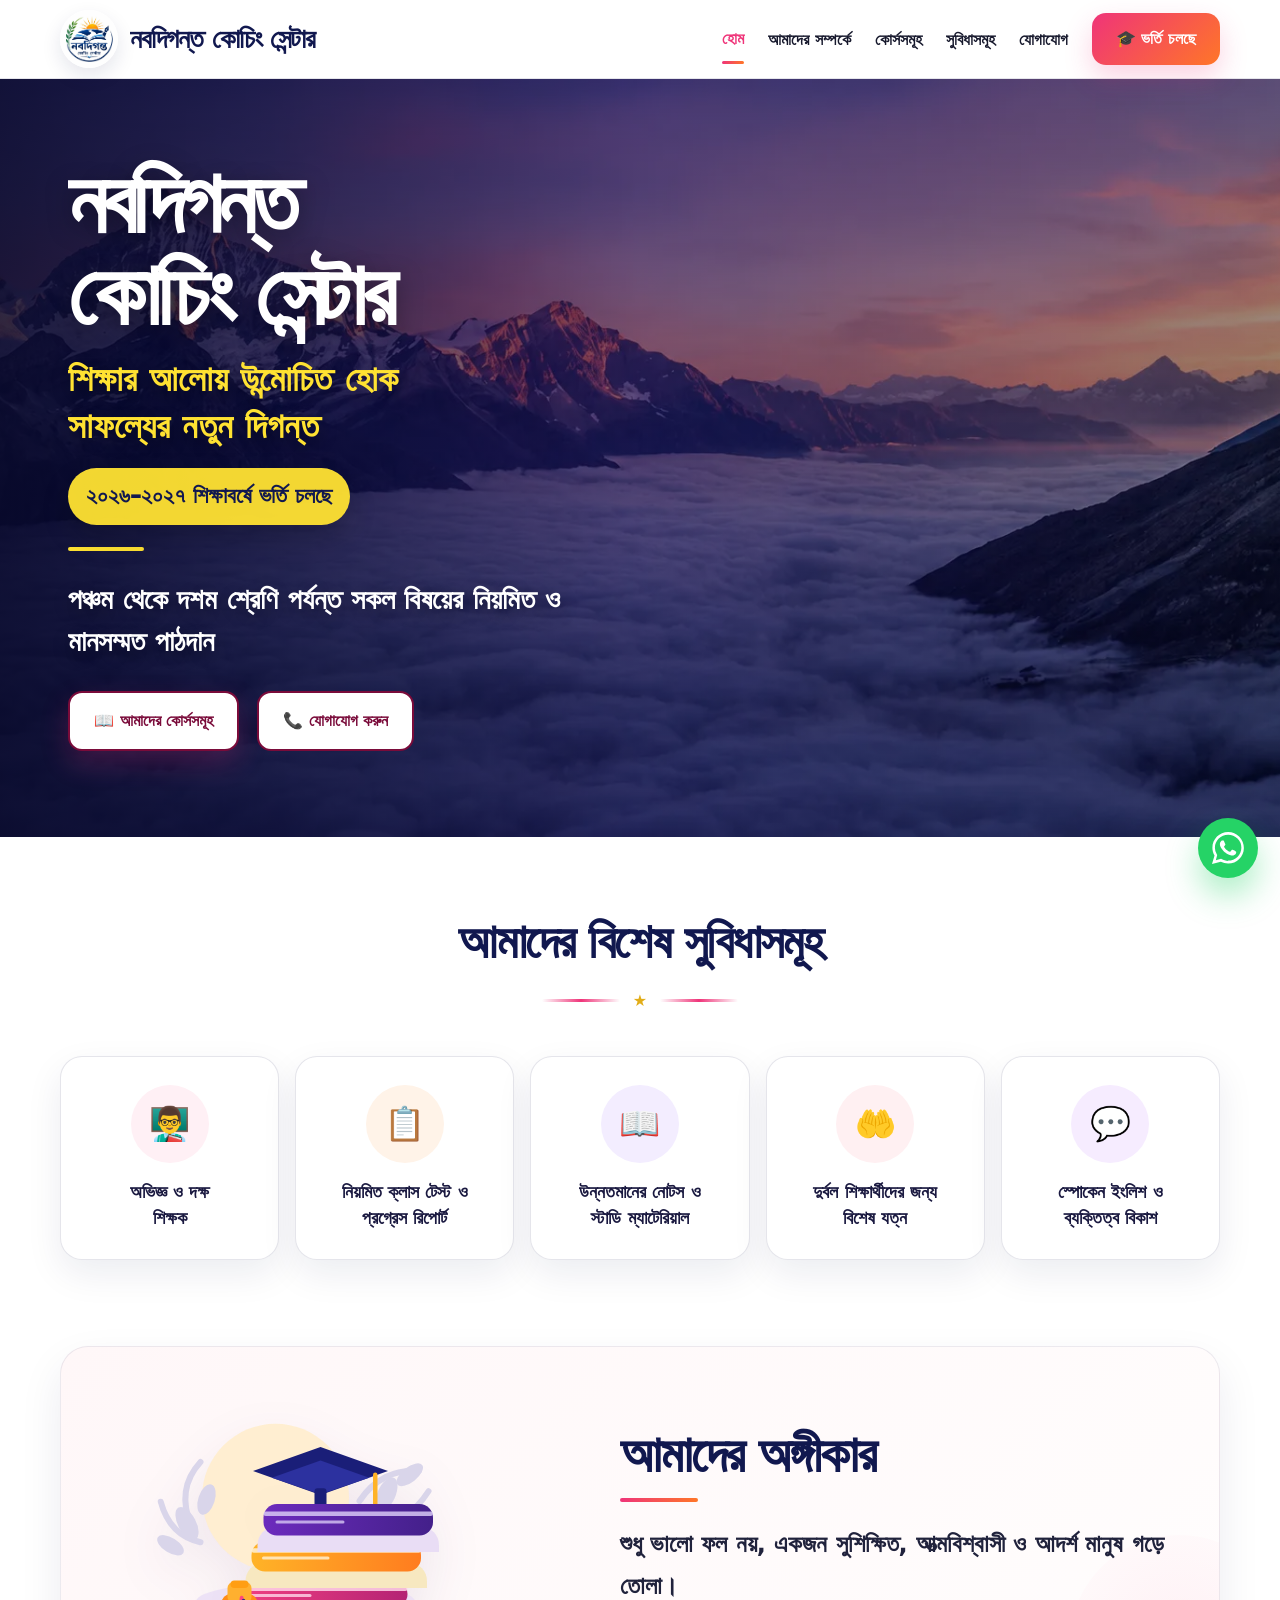
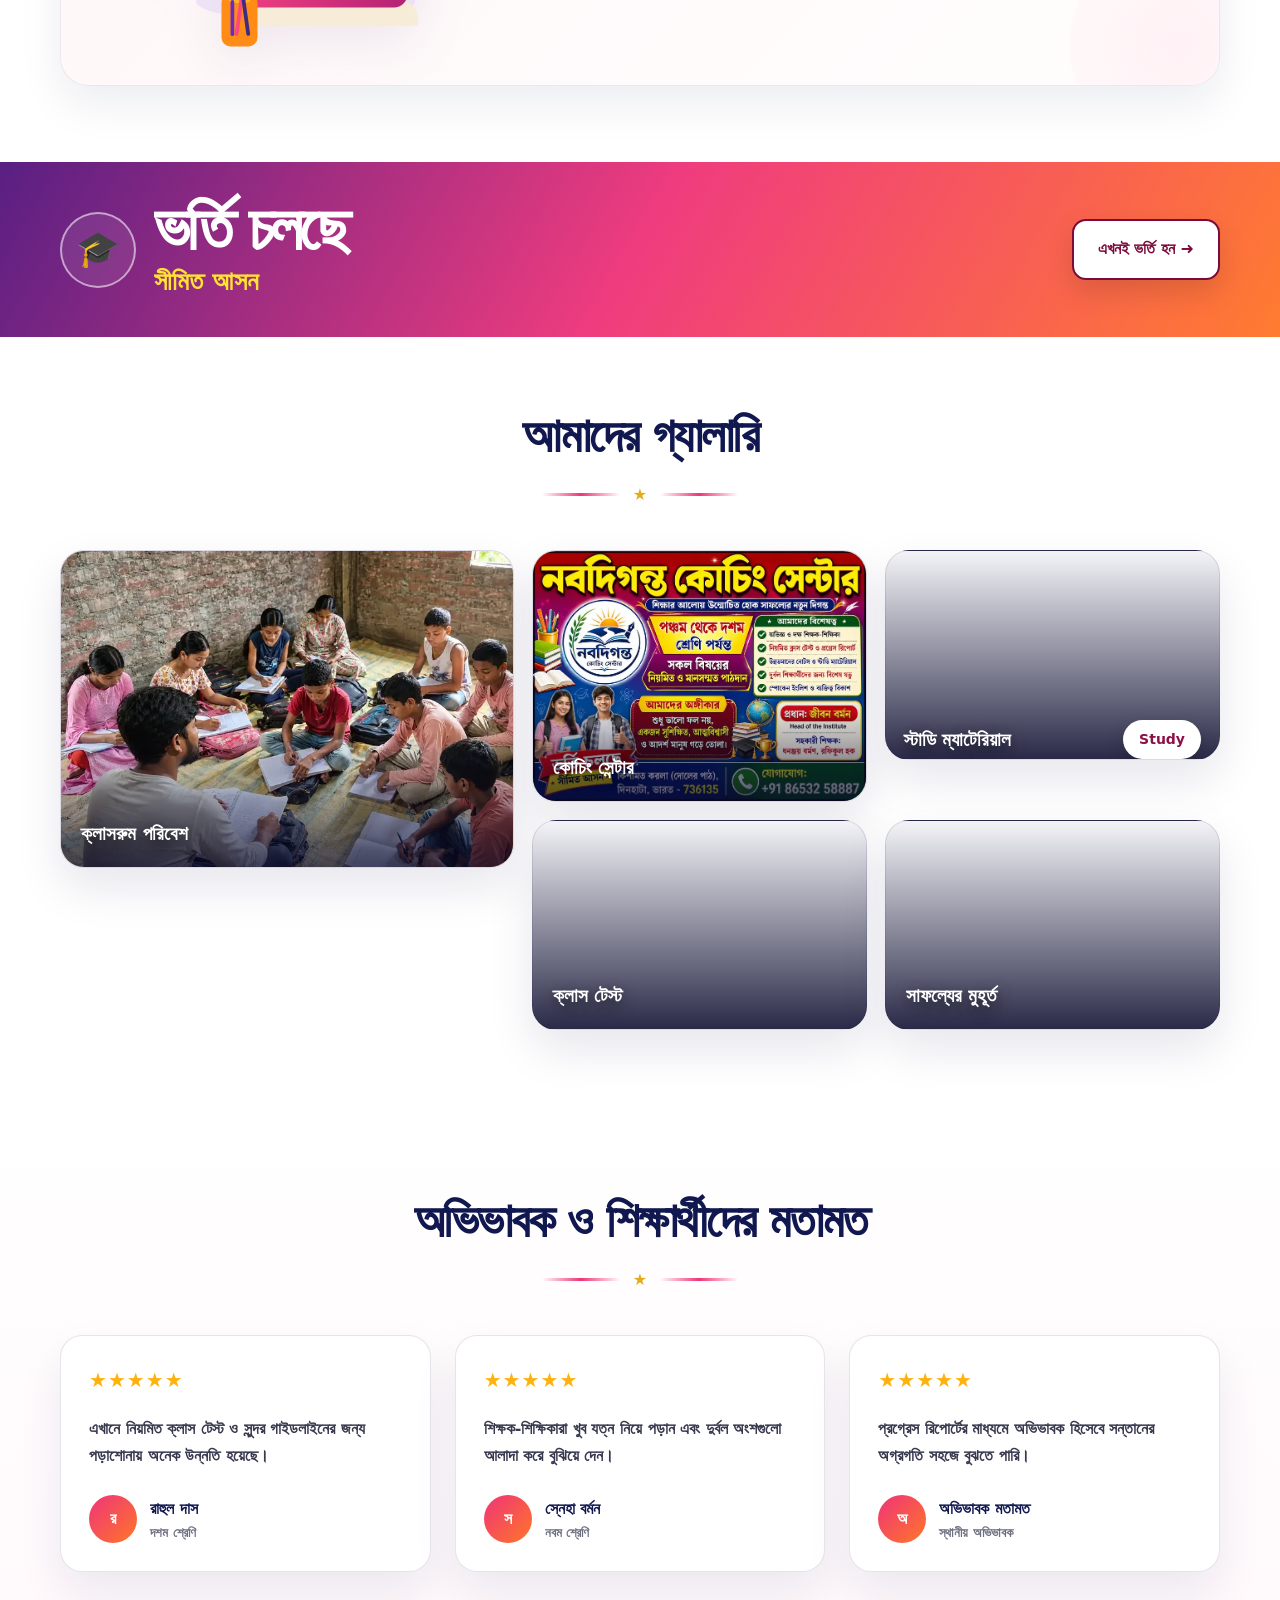
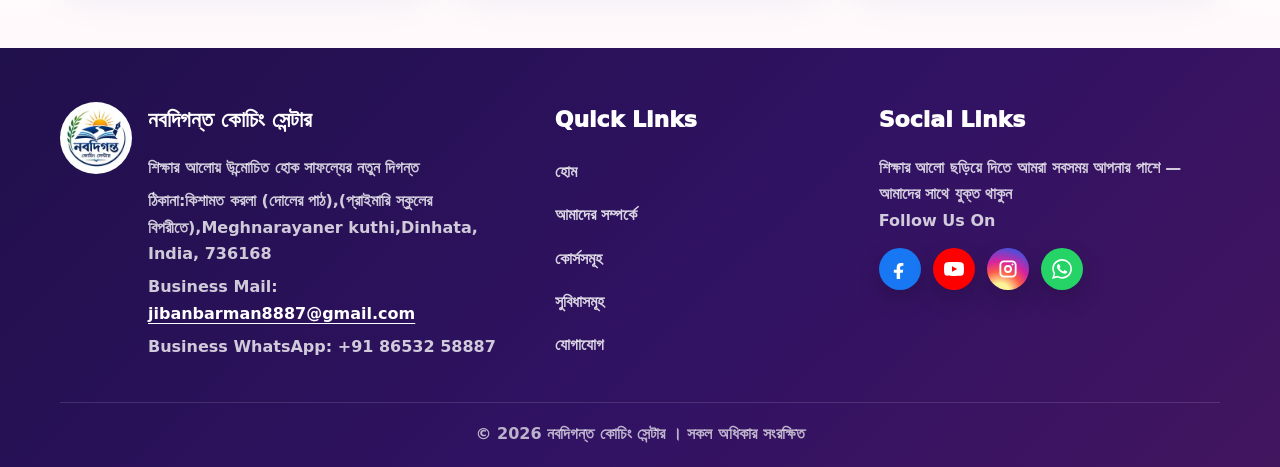
<file: index.html>
<!DOCTYPE html>
<html lang="bn">
<head>
  <meta charset="UTF-8" />
  <meta name="viewport" content="width=device-width, initial-scale=1.0" />
  <meta name="description" content="নবদিগন্ত কোচিং সেন্টার - পঞ্চম থেকে দশম শ্রেণি পর্যন্ত সকল বিষয়ের নিয়মিত ও মানসম্মত পাঠদান।" />
  <title>নবদিগন্ত কোচিং সেন্টার</title>
  <link rel="stylesheet" href="style.css">
  <!-- Favicon / App Icons -->
<link rel="icon" href="/favicon.ico" sizes="any">
<link rel="icon" type="image/png" sizes="32x32" href="/favicon-32x32.png">
<link rel="apple-touch-icon" sizes="180x180" href="/apple-touch-icon.png">
<link rel="manifest" href="/site.webmanifest">
<meta name="theme-color" content="#0f1f4b">
  
</head>
<body>
  <header class="site-header">
    <div class="container nav">
      <button class="brand nav-go" data-page="home" aria-label="হোমে যান">
        <img src="logo.webp" alt="নবদিগন্ত কোচিং সেন্টার লোগো" class="brand-logo" loading="eager" />
        <span class="brand-title">নবদিগন্ত কোচিং সেন্টার</span>
      </button>
      <button class="hamburger" id="hamburger" aria-label="মেনু">☰</button>
      <nav class="nav-links" id="navLinks">
        <button class="nav-link active" data-page="home">হোম</button>
        <button class="nav-link" data-page="about">আমাদের সম্পর্কে</button>
        <button class="nav-link" data-page="courses">কোর্সসমূহ</button>
        <button class="nav-link" data-page="features">সুবিধাসমূহ</button>
        <button class="nav-link" data-page="contact">যোগাযোগ</button>
        <button class="nav-cta" data-page="contact">🎓 ভর্তি চলছে</button>
      </nav>
    </div>
  </header>

  <main>
    <section id="home" class="page active">
      <div class="hero">
        <div class="container">
          <div class="hero-content">
            <h1>নবদিগন্ত<br>কোচিং সেন্টার</h1>
            <p class="tagline">শিক্ষার আলোয় উন্মোচিত হোক<br>সাফল্যের নতুন দিগন্ত</p>
            <p class="session-badge">২০২৬–২০২৭ শিক্ষাবর্ষে ভর্তি চলছে</p>
            <div class="hero-line"></div>
            <p class="sub">পঞ্চম থেকে দশম শ্রেণি পর্যন্ত সকল বিষয়ের নিয়মিত ও মানসম্মত পাঠদান</p>
            <div class="hero-actions">
              <button class="btn btn-primary" data-page="courses">📖 আমাদের কোর্সসমূহ</button>
              <button class="btn btn-ghost" data-page="contact">📞 যোগাযোগ করুন</button>
            </div>
          </div>
        </div>
      </div>

      <section class="section">
        <div class="container">
          <h2 class="section-title">আমাদের বিশেষ সুবিধাসমূহ</h2>
          <div class="title-deco">★</div>
          <div class="features">
            <article class="feature-card"><div class="feature-icon">👨‍🏫</div><h3>অভিজ্ঞ ও দক্ষ<br>শিক্ষক</h3></article>
            <article class="feature-card"><div class="feature-icon">📋</div><h3>নিয়মিত ক্লাস টেস্ট ও<br>প্রগ্রেস রিপোর্ট</h3></article>
            <article class="feature-card"><div class="feature-icon">📖</div><h3>উন্নতমানের নোটস ও<br>স্টাডি ম্যাটেরিয়াল</h3></article>
            <article class="feature-card"><div class="feature-icon">🤲</div><h3>দুর্বল শিক্ষার্থীদের জন্য<br>বিশেষ যত্ন</h3></article>
            <article class="feature-card"><div class="feature-icon">💬</div><h3>স্পোকেন ইংলিশ ও<br>ব্যক্তিত্ব বিকাশ</h3></article>
          </div>
        </div>
      </section>

            <section class="section commitment-section" style="padding-top:10px">
        <div class="container">
          <div class="commitment commitment-card">
            <div class="commit-visual" aria-hidden="true">
              <svg viewBox="0 0 520 360" role="img" aria-label="বই ও গ্র্যাজুয়েশন ক্যাপ ইলাস্ট্রেশন">
                <defs>
                  <linearGradient id="bookPurple" x1="0" x2="1">
                    <stop offset="0" stop-color="#6c2bbd"/>
                    <stop offset="1" stop-color="#43208a"/>
                  </linearGradient>
                  <linearGradient id="bookOrange" x1="0" x2="1">
                    <stop offset="0" stop-color="#ffb327"/>
                    <stop offset="1" stop-color="#ff7c1f"/>
                  </linearGradient>
                  <linearGradient id="bookPink" x1="0" x2="1">
                    <stop offset="0" stop-color="#f03f81"/>
                    <stop offset="1" stop-color="#b42374"/>
                  </linearGradient>
                </defs>
                <circle cx="170" cy="155" r="98" fill="#ffeecf" opacity="0.95"/>
                <ellipse cx="210" cy="294" rx="146" ry="26" fill="#eadff6" opacity="0.85"/>
                <g fill="none" stroke="#d9d5ea" stroke-width="8" stroke-linecap="round">
                  <path d="M58 194c-14-33-10-62 12-86"/>
                  <path d="M70 215c-27-6-45-24-53-54"/>
                  <path d="M282 160c19-29 48-43 79-40"/>
                  <path d="M296 190c34 2 59-13 78-43"/>
                </g>
                <g fill="#d9d5ea">
                  <ellipse cx="52" cy="190" rx="12" ry="24" transform="rotate(-28 52 190)"/>
                  <ellipse cx="78" cy="158" rx="11" ry="21" transform="rotate(18 78 158)"/>
                  <ellipse cx="30" cy="219" rx="10" ry="20" transform="rotate(-58 30 219)"/>
                  <ellipse cx="318" cy="151" rx="12" ry="24" transform="rotate(24 318 151)"/>
                  <ellipse cx="349" cy="125" rx="10" ry="21" transform="rotate(52 349 125)"/>
                  <ellipse cx="356" cy="185" rx="10" ry="19" transform="rotate(66 356 185)"/>
                </g>
                <g transform="translate(104 88)">
                  <g transform="translate(50 0)">
                    <polygon points="76,0 166,32 76,64 -14,32" fill="#1a1e78"/>
                    <polygon points="76,18 141,41 76,63 11,41" fill="#2e34a4" opacity="0.9"/>
                    <rect x="68" y="55" width="16" height="28" rx="4" fill="#1a1e78"/>
                    <path d="M149 37v64" stroke="#ffb327" stroke-width="6" stroke-linecap="round"/>
                    <circle cx="149" cy="109" r="10" fill="#ff9e13"/>
                  </g>
                  <g transform="translate(0 178)">
                    <path d="M34 27h198c14 0 24 10 24 24v9H10v-9c0-14 10-24 24-24Z" fill="#f6ecd7"/>
                    <rect x="18" y="0" width="224" height="36" rx="18" fill="url(#bookPink)"/>
                    <rect x="18" y="8" width="224" height="6" rx="3" fill="#ffd8ea" opacity="0.85"/>
                    <rect x="28" y="18" width="86" height="4" rx="2" fill="#ffd8ea" opacity="0.8"/>
                  </g>
                  <g transform="translate(20 126)">
                    <path d="M30 29h194c14 0 24 10 24 24v9H6v-9c0-14 10-24 24-24Z" fill="#f7e8c0"/>
                    <rect x="14" y="0" width="226" height="40" rx="18" fill="url(#bookOrange)"/>
                    <rect x="14" y="9" width="226" height="6" rx="3" fill="#fff1d4" opacity="0.85"/>
                    <rect x="28" y="20" width="90" height="4" rx="2" fill="#fff1d4" opacity="0.82"/>
                  </g>
                  <g transform="translate(36 76)">
                    <path d="M30 31h194c14 0 24 10 24 24v9H6v-9c0-14 10-24 24-24Z" fill="#e9ddf5"/>
                    <rect x="14" y="0" width="226" height="42" rx="18" fill="url(#bookPurple)"/>
                    <rect x="14" y="10" width="226" height="6" rx="3" fill="#d8c8f5" opacity="0.85"/>
                    <rect x="30" y="22" width="92" height="4" rx="2" fill="#d8c8f5" opacity="0.8"/>
                  </g>
                  <g transform="translate(-6 178)">
                    <rect x="0" y="18" width="48" height="70" rx="12" fill="#ff8c17"/>
                    <rect x="8" y="2" width="32" height="28" rx="8" fill="#ffb02f"/>
                    <rect x="12" y="0" width="24" height="10" rx="5" fill="#ff9e13"/>
                    <rect x="12" y="26" width="5" height="48" rx="2.5" fill="#6c2bbd"/>
                    <rect x="21" y="20" width="5" height="54" rx="2.5" fill="#ff477e" transform="rotate(8 23.5 47)"/>
                    <rect x="30" y="24" width="5" height="50" rx="2.5" fill="#3d2b84" transform="rotate(-8 32.5 49)"/>
                  </g>
                </g>
              </svg>
            </div>
            <div class="commit-text">
              <h2>আমাদের অঙ্গীকার</h2>
              <div class="commit-underline" aria-hidden="true"></div>
              <p>শুধু ভালো ফল নয়, একজন সুশিক্ষিত, আত্মবিশ্বাসী ও আদর্শ মানুষ গড়ে তোলা।</p>
            </div>
          </div>
        </div>
      </section>

      <section class="admit-strip">
        <div class="container admit-inner">
          <div class="admit-text"><div class="admit-icon">🎓</div><div><h2>ভর্তি চলছে</h2><p>সীমিত আসন</p></div></div>
          <button class="btn" data-page="contact">এখনই ভর্তি হন ➜</button>
        </div>
      </section>

     <section class="section gallery-section">
  <div class="container">
    <h2 class="section-title">আমাদের গ্যালারি</h2>
    <div class="title-deco">★</div>

    <div class="gallery-grid">
      <article class="gallery-card has-image">
        <img src="gallery-classroom.webp" alt="ক্লাসরুম পরিবেশ" loading="lazy">
        <div class="gallery-caption">ক্লাসরুম পরিবেশ</div>
      </article>

      <article class="gallery-card has-image">
        <img src="gallery-center.webp" alt="কোচিং সেন্টার" loading="lazy">
        <div class="gallery-caption">কোচিং সেন্টার</div>
      </article>

      <article class="gallery-card placeholder study-gallery-card" onclick="openPage('study')">
  <div class="study-gallery-content">
    <span class="gallery-placeholder-text">স্টাডি ম্যাটেরিয়াল</span>
    <span class="study-mini-btn">Study</span>
  </div>
</article>

      <article class="gallery-card placeholder">
        <div class="gallery-placeholder-text">ক্লাস টেস্ট</div>
      </article>

      <article class="gallery-card placeholder">
        <div class="gallery-placeholder-text">সাফল্যের মুহূর্ত</div>
      </article>
    </div>
  </div>
</section>

      <section class="section testimonials">
        <div class="container">
          <h2 class="section-title">অভিভাবক ও শিক্ষার্থীদের মতামত</h2>
          <div class="title-deco">★</div>
          <div class="testimonial-grid">
            <article class="testimonial-card"><div><div class="stars">★★★★★</div><p>এখানে নিয়মিত ক্লাস টেস্ট ও সুন্দর গাইডলাইনের জন্য পড়াশোনায় অনেক উন্নতি হয়েছে।</p></div><div class="reviewer"><div class="avatar">র</div><div><b>রাহুল দাস</b><span>দশম শ্রেণি</span></div></div></article>
            <article class="testimonial-card"><div><div class="stars">★★★★★</div><p>শিক্ষক-শিক্ষিকারা খুব যত্ন নিয়ে পড়ান এবং দুর্বল অংশগুলো আলাদা করে বুঝিয়ে দেন।</p></div><div class="reviewer"><div class="avatar">স</div><div><b>স্নেহা বর্মন</b><span>নবম শ্রেণি</span></div></div></article>
            <article class="testimonial-card"><div><div class="stars">★★★★★</div><p>প্রগ্রেস রিপোর্টের মাধ্যমে অভিভাবক হিসেবে সন্তানের অগ্রগতি সহজে বুঝতে পারি।</p></div><div class="reviewer"><div class="avatar">অ</div><div><b>অভিভাবক মতামত</b><span>স্থানীয় অভিভাবক</span></div></div></article>
          </div>
        </div>
      </section>
    </section>


    <section id="study" class="page">
      <div class="page-hero">
        <div class="container">
          <h1>ক্লাস অনুযায়ী পড়াশোনা</h1>
          <p>নিজের শ্রেণি নির্বাচন করে পড়াশোনার উপকরণ দেখুন।</p>
        </div>
      </div>

      <div class="section study-page-body">
        <div class="container">
          <div class="study-classes-grid" id="classCardsArea"></div>
        </div>
      </div>
    </section>

    <section id="materials" class="page">
      <div class="page-hero">
        <div class="container">
          <h1>স্টাডি ম্যাটেরিয়াল</h1>
          <p>বিষয়ভিত্তিক নোটস, সাজেশন ও পড়াশোনার উপকরণ এখানে পাওয়া যাবে।</p>
        </div>
      </div>

      <div class="section materials-page-body">
        <div class="container">
          <div class="class-label">
            <span id="selectedClassText">নবম শ্রেণি</span>
          </div>

          <div class="study-subject-tabs" id="subjectTabsArea"></div>

          <div class="study-material-list" id="materialArea"></div>

          <div class="study-page-actions">
            <button class="study-back-btn" onclick="openPage('study')">← ক্লাস লিস্টে ফিরুন</button>
          </div>
        </div>
      </div>
    </section>

    <section id="about" class="page">
      <div class="page-hero"><div class="container"><h1>আমাদের সম্পর্কে</h1><p>শিক্ষার আলোয় উজ্জ্বল ভবিষ্যৎ গড়ার অঙ্গীকার।</p></div></div>
      <div class="section"><div class="container teacher-grid">
        <article class="teacher-card"><div class="teacher-photo"><img src="jibon.jpeg" alt="জীবন বর্মন" loading="lazy"></div><div class="teacher-content"><h3>জীবন বর্মন</h3><span class="badge">Head of the Institute</span><p>নবদিগন্ত কোচিং সেন্টারের প্রধান হিসেবে তিনি শিক্ষার্থীদের নিয়মিত, মানসম্মত ও ফলপ্রসূ পাঠদানের মাধ্যমে আত্মবিশ্বাসী করে তুলতে কাজ করেন।</p><button class="details-btn" data-teacher="jibon">বিস্তারিত দেখুন ➜</button></div></article>
        <article class="teacher-card"><div class="teacher-photo"><img src="dhananjay.webp" alt="ধনঞ্জয় বর্মণ" loading="lazy"></div><div class="teacher-content"><h3>ধনঞ্জয় বর্মণ</h3><span class="badge">Assistant Teacher</span><p>বিষয়ভিত্তিক সহায়তা, নিয়মিত অনুশীলন এবং দুর্বল শিক্ষার্থীদের বিশেষ যত্নের মাধ্যমে শিক্ষার্থীদের অগ্রগতি নিশ্চিত করেন।</p><button class="details-btn" data-teacher="dhananjay">বিস্তারিত দেখুন ➜</button></div></article>
        <article class="teacher-card"><div class="teacher-photo"><img src="rafikul.webp" alt="রফিকুল হক" loading="lazy"></div><div class="teacher-content"><h3>রফিকুল হক</h3><span class="badge">Assistant Teacher</span><p>সহজ ভাষায় পড়ানো, নিয়মিত মূল্যায়ন এবং স্টাডি ম্যাটেরিয়ালের মাধ্যমে শিক্ষার্থীদের শেখার পথকে আরও কার্যকর করে তোলেন।</p><button class="details-btn" data-teacher="rafikul">বিস্তারিত দেখুন ➜</button></div></article>
      </div></div>
    </section>

    <section id="courses" class="page">
      <div class="page-hero"><div class="container"><h1>কোর্সসমূহ</h1><p>পঞ্চম থেকে দশম শ্রেণি পর্যন্ত সকল বিষয়।</p></div></div>
      <div class="section course-section-body">
        <div class="container cards-grid course-layout">
          <article class="course-card course-style-card">
            <span class="class-badge">Class 5</span>
            <h3>পঞ্চম শ্রেণি</h3>
            <p>সকল বিষয়ে নিয়মিত ক্লাস, নিয়মিত ক্লাস টেস্ট এবং উন্নতমানের স্টাডি ম্যাটেরিয়াল সহ সম্পূর্ণ পাঠদান।</p>
            <button class="course-contact-btn" data-page="contact">যোগাযোগ করুন</button>
          </article>
          <article class="course-card course-style-card">
            <span class="class-badge">Class 6</span>
            <h3>ষষ্ঠ শ্রেণি</h3>
            <p>সকল বিষয়ে নিয়মিত ক্লাস, নিয়মিত ক্লাস টেস্ট এবং উন্নতমানের স্টাডি ম্যাটেরিয়াল সহ সম্পূর্ণ পাঠদান।</p>
            <button class="course-contact-btn" data-page="contact">যোগাযোগ করুন</button>
          </article>
          <article class="course-card course-style-card">
            <span class="class-badge">Class 7</span>
            <h3>সপ্তম শ্রেণি</h3>
            <p>সকল বিষয়ে নিয়মিত ক্লাস, নিয়মিত ক্লাস টেস্ট এবং উন্নতমানের স্টাডি ম্যাটেরিয়াল সহ সম্পূর্ণ পাঠদান।</p>
            <button class="course-contact-btn" data-page="contact">যোগাযোগ করুন</button>
          </article>
          <article class="course-card course-style-card">
            <span class="class-badge">Class 8</span>
            <h3>অষ্টম শ্রেণি</h3>
            <p>সকল বিষয়ে নিয়মিত ক্লাস, নিয়মিত ক্লাস টেস্ট এবং উন্নতমানের স্টাডি ম্যাটেরিয়াল সহ সম্পূর্ণ পাঠদান।</p>
            <button class="course-contact-btn" data-page="contact">যোগাযোগ করুন</button>
          </article>
          <article class="course-card course-style-card">
            <span class="class-badge">Class 9</span>
            <h3>নবম শ্রেণি</h3>
            <p>সকল বিষয়ে নিয়মিত ক্লাস, নিয়মিত ক্লাস টেস্ট এবং উন্নতমানের স্টাডি ম্যাটেরিয়াল সহ সম্পূর্ণ পাঠদান।</p>
            <button class="course-contact-btn" data-page="contact">যোগাযোগ করুন</button>
          </article>
          <article class="course-card course-style-card">
            <span class="class-badge">Class 10</span>
            <h3>দশম শ্রেণি</h3>
            <p>সকল বিষয়ে নিয়মিত ক্লাস, নিয়মিত ক্লাস টেস্ট এবং উন্নতমানের স্টাডি ম্যাটেরিয়াল সহ সম্পূর্ণ পাঠদান।</p>
            <button class="course-contact-btn" data-page="contact">যোগাযোগ করুন</button>
          </article>
        </div>
      </div>
    </section>

    <section id="features" class="page">
      <div class="page-hero"><div class="container"><h1>সুবিধাসমূহ</h1><p>মানসম্মত পড়াশোনার জন্য প্রয়োজনীয় সব সহায়তা।</p></div></div>
      <div class="section facilities-section-body">
        <div class="container facility-page-grid">
          <article class="facility-detail-card">
            <div class="facility-detail-icon">👨‍🏫</div>
            <h3>অভিজ্ঞ ও দক্ষ শিক্ষক-শিক্ষিকা</h3>
            <p>প্রতিটি বিষয়ে দীর্ঘ অভিজ্ঞতাসম্পন্ন শিক্ষক-শিক্ষিকা দ্বারা পাঠদান করা হয়, যাতে শিক্ষার্থী প্রতিটি বিষয় সহজে ও সঠিকভাবে বুঝতে পারে।</p>
          </article>
          <article class="facility-detail-card">
            <div class="facility-detail-icon">📝</div>
            <h3>নিয়মিত ক্লাস টেস্ট</h3>
            <p>প্রতি অধ্যায় শেষে নিয়মিত ক্লাস টেস্টের মাধ্যমে শিক্ষার্থীর প্রস্তুতি যাচাই করা হয় এবং দুর্বলতা চিহ্নিত করা হয়।</p>
          </article>
          <article class="facility-detail-card">
            <div class="facility-detail-icon">📊</div>
            <h3>প্রগ্রেস রিপোর্ট</h3>
            <p>অভিভাবকদের নিয়মিত প্রগ্রেস রিপোর্ট প্রদান করা হয়, যাতে তারা সন্তানের অগ্রগতি সহজে বুঝতে পারেন।</p>
          </article>
          <article class="facility-detail-card">
            <div class="facility-detail-icon">📚</div>
            <h3>উন্নতমানের স্টাডি ম্যাটেরিয়াল</h3>
            <p>প্রতিটি বিষয়ের জন্য বিশেষভাবে প্রস্তুতকৃত নোটস ও স্টাডি ম্যাটেরিয়াল সরবরাহ করা হয়।</p>
          </article>
          <article class="facility-detail-card">
            <div class="facility-detail-icon">🤝</div>
            <h3>দুর্বল শিক্ষার্থীদের জন্য বিশেষ যত্ন</h3>
            <p>যেসব শিক্ষার্থী পড়াশোনায় পিছিয়ে থাকে তাদের জন্য অতিরিক্ত সময় দিয়ে ব্যক্তিগতভাবে সহায়তা করা হয়।</p>
          </article>
          <article class="facility-detail-card">
            <div class="facility-detail-icon">🗣️</div>
            <h3>স্পোকেন ইংলিশ ও ব্যক্তিত্ব বিকাশ</h3>
            <p>একাডেমিক পড়াশোনার পাশাপাশি স্পোকেন ইংলিশ ও ব্যক্তিত্ব বিকাশমূলক ক্লাসের মাধ্যমে শিক্ষার্থীদের আত্মবিশ্বাসী করে তোলা হয়।</p>
          </article>
        </div>
      </div>
    </section>

    <section id="contact" class="page">
      <div class="page-hero"><div class="container"><h1>যোগাযোগ করুন</h1><p>ভর্তি বা কোর্স সম্পর্কিত তথ্যের জন্য আবেদন করুন।</p></div></div>
      <div class="section"><div class="container contact-layout">
        <div class="contact-card">
          <h3>যোগাযোগ তথ্য</h3>
          <p><b>ঠিকানা:</b> কিশামত করলা (দোলের পাঠ), Dinhata, India, 736135</p>
          <p><b>মোবাইল:</b> +91 86532 58887</p>
          <p>
  <b>ই-মেইল:</b>
  <a class="text-link" href="mailto:jibanbarman8887@gmail.com">jibanbarman8887@gmail.com</a>
</p>

<iframe
  class="map"
  title="নবদিগন্ত কোচিং সেন্টার লোকেশন"
  loading="lazy"
  referrerpolicy="no-referrer-when-downgrade"
  src="https://www.google.com/maps?q=Kishamat%20Karla%20Doler%20Path%2C%20Dinhata%2C%20India%2C%20736135&output=embed">
</iframe>

<div class="map-actions">
  <a class="map-open-link" href="https://maps.app.goo.gl/Ch2WeiC2NN7s2JCHA" target="_blank" rel="noopener">
    📍 Google Maps-এ খুলুন
  </a>
</div>
          
        </div>
        <div class="contact-card">
          <h3>Apply Form</h3>
          <form class="apply-form" id="applyForm">
            <input class="field" id="studentName" placeholder="শিক্ষার্থীর নাম" required>
            <input class="field" id="studentClass" placeholder="শ্রেণি" required>
            <input class="field" id="guardianName" placeholder="অভিভাবকের নাম" required>
            
            <input
  class="field"
  id="phone"
  type="tel"
  inputmode="numeric"
  pattern="[6-9][0-9]{9}"
  maxlength="10"
  placeholder="১০ সংখ্যার মোবাইল নম্বর"
  title="ভারতীয় ১০ সংখ্যার মোবাইল নম্বর দিন, যেমন 8653258887"
  required
>
            <textarea class="field" id="message" placeholder="বার্তা / কোন কোর্সে ভর্তি হতে চান"></textarea>
            <button class="btn btn-primary" type="submit">WhatsApp-এ আবেদন পাঠান ➜</button>
          </form>
        </div>
      </div></div>
    </section>
  </main>

  <footer class="site-footer">
    <div class="container footer-grid">
      <div class="footer-brand">
        <img src="logo-footer.webp" class="footer-logo" alt="নবদিগন্ত কোচিং সেন্টার" width="90" height="90" loading="lazy">
        <div><h3 class="footer-title">নবদিগন্ত কোচিং সেন্টার</h3><p>শিক্ষার আলোয় উন্মোচিত হোক সাফল্যের নতুন দিগন্ত</p><p><b>ঠিকানা:</b>কিশামত করলা (দোলের পাঠ),(প্রাইমারি স্কুলের বিপরীতে),Meghnarayaner kuthi,Dinhata, India, 736168</p>
            <p><b>Business Mail:</b> 
                <a class="footer-contact-link" href="mailto:jibanbarman8887@gmail.com">jibanbarman8887@gmail.com</a></p>
            <p><b>Business WhatsApp:</b> +91 86532 58887</p>
        </div>
      </div>
      <div><h3 class="footer-title">Quick Links</h3><div class="footer-links"><button class="footer-link" data-page="home">হোম</button><button class="footer-link" data-page="about">আমাদের সম্পর্কে</button><button class="footer-link" data-page="courses">কোর্সসমূহ</button><button class="footer-link" data-page="features">সুবিধাসমূহ</button><button class="footer-link" data-page="contact">যোগাযোগ</button></div></div>
      <div><h3 class="footer-title">Social Links</h3><p> শিক্ষার আলো ছড়িয়ে দিতে আমরা সবসময় আপনার পাশে — আমাদের সাথে যুক্ত থাকুন <br> Follow Us On </p><div class="socials">
          <a class="social fb" href="https://www.facebook.com/share/1J6nj59dWC/" target="_blank" rel="noopener" aria-label="Facebook" title="Facebook">
            <svg viewBox="0 0 24 24" aria-hidden="true"><path fill="currentColor" d="M14 8.2h2.1V5.1c-.36-.05-1.6-.16-3.04-.16-3 0-5.06 1.83-5.06 5.2v2.86H4.6v3.48H8V24h4.1v-7.52h3.2l.51-3.48H12.1v-2.52c0-1 .28-1.68 1.9-1.68Z"/></svg>
          </a>
          <a class="social yt" href="#" target="_blank" rel="noopener" aria-label="YouTube" title="YouTube">
            <svg viewBox="0 0 24 24" aria-hidden="true"><path fill="currentColor" d="M23.5 6.2a3 3 0 0 0-2.1-2.12C19.55 3.6 12 3.6 12 3.6s-7.55 0-9.4.48A3 3 0 0 0 .5 6.2 31.1 31.1 0 0 0 0 12a31.1 31.1 0 0 0 .5 5.8 3 3 0 0 0 2.1 2.12c1.85.48 9.4.48 9.4.48s7.55 0 9.4-.48a3 3 0 0 0 2.1-2.12A31.1 31.1 0 0 0 24 12a31.1 31.1 0 0 0-.5-5.8ZM9.6 15.43V8.57L15.85 12 9.6 15.43Z"/></svg>
          </a>
          <a class="social ig" href="https://www.instagram.com/nabadiganta_coaching_centre?igsh=OGljODZleG50ZTNn" target="_blank" rel="noopener" aria-label="Instagram" title="Instagram">
            <svg viewBox="0 0 24 24" aria-hidden="true"><path fill="none" stroke="currentColor" stroke-width="2.2" d="M7.2 2.8h9.6a4.4 4.4 0 0 1 4.4 4.4v9.6a4.4 4.4 0 0 1-4.4 4.4H7.2a4.4 4.4 0 0 1-4.4-4.4V7.2a4.4 4.4 0 0 1 4.4-4.4Z"/><circle cx="12" cy="12" r="3.6" fill="none" stroke="currentColor" stroke-width="2.2"/><circle cx="17.4" cy="6.6" r="1.25" fill="currentColor"/></svg>
          </a>
          
          <a class="social wa" href="https://wa.me/918653258887?text=নমস্কার%2C%20নবদিগন্ত%20কোচিং%20সেন্টারে%20ভর্তি%20সম্পর্কে%20জানতে%20চাই।" target="_blank" rel="noopener" aria-label="WhatsApp" title="WhatsApp">
            <svg viewBox="0 0 24 24" aria-hidden="true"><path fill="currentColor" d="M20.5 3.5A11.8 11.8 0 0 0 12.1 0C5.6 0 .3 5.25.3 11.72c0 2.07.55 4.1 1.6 5.88L0 24l6.6-1.73a11.9 11.9 0 0 0 5.5 1.38h.01c6.5 0 11.8-5.25 11.8-11.72 0-3.13-1.22-6.07-3.4-8.43Zm-8.4 18.16c-1.75 0-3.46-.47-4.95-1.35l-.36-.22-3.92 1.03 1.04-3.8-.25-.4a9.7 9.7 0 0 1-1.48-5.2c0-5.36 4.45-9.72 9.92-9.72a9.9 9.9 0 0 1 7.02 2.9 9.6 9.6 0 0 1 2.9 6.83c0 5.36-4.45 9.73-9.92 9.73Zm5.45-7.3c-.3-.15-1.78-.87-2.06-.97-.28-.1-.48-.15-.68.15-.2.3-.78.96-.96 1.16-.18.2-.35.22-.65.07-.3-.15-1.27-.46-2.42-1.47-.9-.79-1.5-1.77-1.68-2.06-.18-.3-.02-.46.13-.61.14-.14.3-.35.45-.52.15-.18.2-.3.3-.5.1-.2.05-.37-.02-.52-.07-.15-.68-1.62-.94-2.22-.25-.58-.5-.5-.68-.5h-.58c-.2 0-.52.08-.8.37-.28.3-1.05 1.02-1.05 2.48s1.08 2.88 1.23 3.08c.15.2 2.13 3.2 5.15 4.49.72.31 1.28.5 1.72.64.72.23 1.38.2 1.9.12.58-.09 1.78-.72 2.03-1.41.25-.7.25-1.3.18-1.42-.08-.12-.28-.2-.58-.34Z"/></svg>
          </a>
          
        </div></div>
    </div>
    <div class="container copyright">© 2026 নবদিগন্ত কোচিং সেন্টার । সকল অধিকার সংরক্ষিত</div>
  </footer>

  <a
  class="wa-float"
  href="https://wa.me/918653258887?text=%E0%A6%A8%E0%A6%AE%E0%A6%B8%E0%A7%8D%E0%A6%95%E0%A6%BE%E0%A6%B0%20%E0%A6%B8%E0%A7%8D%E0%A6%AF%E0%A6%BE%E0%A6%B0%20%F0%9F%99%8F%2C%20%E0%A6%86%E0%A6%AE%E0%A6%BF%20%E0%A6%86%E0%A6%AA%E0%A6%A8%E0%A6%BE%E0%A6%B0%20%E0%A6%A8%E0%A6%AC%E0%A6%A6%E0%A6%BF%E0%A6%97%E0%A6%A8%E0%A7%8D%E0%A6%A4%20%E0%A6%95%E0%A7%8B%E0%A6%9A%E0%A6%BF%E0%A6%82%20%E0%A6%B8%E0%A7%87%E0%A6%A8%E0%A7%8D%E0%A6%9F%E0%A6%BE%E0%A6%B0%E0%A7%87%20%E0%A6%AD%E0%A6%B0%E0%A7%8D%E0%A6%A4%E0%A6%BF%20%E0%A6%B8%E0%A6%AE%E0%A7%8D%E0%A6%AA%E0%A6%B0%E0%A7%8D%E0%A6%95%E0%A7%87%20%E0%A6%9C%E0%A6%BE%E0%A6%A8%E0%A6%A4%E0%A7%87%20%E0%A6%9A%E0%A6%BE%E0%A6%87%E0%A5%A4"
  target="_blank"
  rel="noopener"
  aria-label="WhatsApp-এ যোগাযোগ করুন"
  title="WhatsApp-এ যোগাযোগ করুন"
>
  <svg viewBox="0 0 24 24" aria-hidden="true">
    <path fill="currentColor" d="M20.5 3.5A11.8 11.8 0 0 0 12.1 0C5.6 0 .3 5.25.3 11.72c0 2.07.55 4.1 1.6 5.88L0 24l6.6-1.73a11.9 11.9 0 0 0 5.5 1.38h.01c6.5 0 11.8-5.25 11.8-11.72 0-3.13-1.22-6.07-3.4-8.43Zm-8.4 18.16c-1.75 0-3.46-.47-4.95-1.35l-.36-.22-3.92 1.03 1.04-3.8-.25-.4a9.7 9.7 0 0 1-1.48-5.2c0-5.36 4.45-9.72 9.92-9.72a9.9 9.9 0 0 1 7.02 2.9 9.6 9.6 0 0 1 2.9 6.83c0 5.36-4.45 9.73-9.92 9.73Zm5.45-7.3c-.3-.15-1.78-.87-2.06-.97-.28-.1-.48-.15-.68.15-.2.3-.78.96-.96 1.16-.18.2-.35.22-.65.07-.3-.15-1.27-.46-2.42-1.47-.9-.79-1.5-1.77-1.68-2.06-.18-.3-.02-.46.13-.61.14-.14.3-.35.45-.52.15-.18.2-.3.3-.5.1-.2.05-.37-.02-.52-.07-.15-.68-1.62-.94-2.22-.25-.58-.5-.5-.68-.5h-.58c-.2 0-.52.08-.8.37-.28.3-1.05 1.02-1.05 2.48s1.08 2.88 1.23 3.08c.15.2 2.13 3.2 5.15 4.49.72.31 1.28.5 1.72.64.72.23 1.38.2 1.9.12.58-.09 1.78-.72 2.03-1.41.25-.7.25-1.3.18-1.42-.08-.12-.28-.2-.58-.34Z"/>
  </svg>
</a>

  <div class="modal" id="teacherModal">
    <div class="modal-box">
      <div class="modal-head"><h2 id="modalTitle">শিক্ষকের তথ্য</h2><button class="modal-close" id="modalClose">×</button></div>
      <div class="modal-body" id="modalBody"></div>
    </div>
  </div>
  <script src="script.js" defer></script>
  
</body>
</html>
</file>
<file: style.css>
:root{
      --navy:#11184f;--ink:#17162f;--muted:#666a80;--pink:#ef3479;--orange:#ff7628;--yellow:#ffe232;--purple:#4d167e;--violet:#241052;--soft:#fff8f6;--card:#fff;--line:rgba(18,24,79,.11);--shadow:0 18px 48px rgba(18,24,79,.12);--shadow2:0 12px 28px rgba(239,52,121,.22);--max:1160px;--radius:26px;
    }
    *{box-sizing:border-box}
    html{scroll-behavior:smooth}
    body{margin:0;font-family:system-ui,-apple-system,"Segoe UI","Noto Sans Bengali","Nirmala UI",Arial,sans-serif;color:var(--ink);background:#fff;line-height:1.65;text-rendering:optimizeLegibility}
    img{max-width:100%;display:block}
    a{color:inherit;text-decoration:none}
    button,input,textarea{font:inherit}
    .container{width:min(var(--max),calc(100% - 34px));margin-inline:auto}

    /* Header */
    .site-header{position:sticky;top:0;z-index:1000;background:rgba(255,255,255,.96);backdrop-filter:blur(18px);border-bottom:1px solid var(--line)}
    .nav{height:78px;display:flex;align-items:center;justify-content:space-between;gap:22px}
    .brand{display:flex;align-items:center;gap:12px;min-width:fit-content;border:0;background:transparent;cursor:pointer;padding:0;text-align:left}
    .brand-logo{width:58px;height:58px;border-radius:50%;object-fit:cover;box-shadow:0 8px 20px rgba(17,24,79,.11)}
    .brand-title{font-weight:950;color:var(--navy);font-size:clamp(19px,2.1vw,28px);line-height:1.08;letter-spacing:-.035em}
    .nav-links{display:flex;align-items:center;gap:24px;font-weight:850;color:#17192d}
    .nav-link{position:relative;padding:23px 0 20px;border:0;background:transparent;cursor:pointer;font-size:15.5px;font-weight:950;color:#17192d;white-space:nowrap;transition:.22s ease}
    .nav-link::after{content:"";position:absolute;left:50%;right:50%;bottom:8px;height:3px;border-radius:99px;background:linear-gradient(90deg,var(--pink),var(--orange));transition:.28s ease}
    .nav-link:hover,.nav-link.active{color:var(--pink);transform:translateY(-1px)}
    .nav-link:hover::after,.nav-link.active::after{left:0;right:0}
    .nav-cta{border:0;cursor:pointer;display:inline-flex;align-items:center;gap:8px;padding:13px 24px;border-radius:14px;background:linear-gradient(135deg,var(--pink),var(--orange));color:white;font-weight:950;box-shadow:var(--shadow2);white-space:nowrap;transition:.25s ease}
    .nav-cta:hover{transform:translateY(-2px);box-shadow:0 16px 34px rgba(239,52,121,.28)}
    .hamburger{display:none;border:0;background:#fff0f4;color:var(--pink);width:44px;height:44px;border-radius:14px;font-size:25px;font-weight:900;cursor:pointer}

    /* Page switching */
    .page{display:none}
    .page.active{display:block}

    /* Hero */
    .hero{position:relative;min-height:640px;display:flex;align-items:center;overflow:hidden;background-image:linear-gradient(90deg,rgba(9,9,40,.84),rgba(20,15,57,.48),rgba(7,8,28,.40)),url('/hero.bg.webp');background-size:cover;background-position:center}
    .hero-content{width:min(620px,100%);padding:78px 0 86px;margin-left:clamp(18px,4vw,62px)}
    .hero h1{margin:0 0 14px;color:#fff;font-size:clamp(47px,7vw,88px);line-height:1.05;font-weight:1000;letter-spacing:-.06em;text-shadow:0 8px 24px rgba(0,0,0,.35)}
    .hero .tagline{margin:0;color:var(--yellow);font-size:clamp(24px,3vw,35px);font-weight:950;line-height:1.35;text-shadow:0 6px 18px rgba(0,0,0,.28)}
    .hero-line{width:76px;height:4px;border-radius:99px;background:var(--yellow);margin:18px 0}
    .hero .sub{color:#fff;font-size:clamp(19px,2.2vw,28px);font-weight:850;max-width:510px;line-height:1.5;text-shadow:0 6px 18px rgba(0,0,0,.3)}
    .hero-actions{display:flex;gap:18px;flex-wrap:wrap;margin-top:28px}
    .btn{border:0;cursor:pointer;display:inline-flex;align-items:center;justify-content:center;gap:10px;padding:15px 24px;border-radius:14px;font-weight:950;transition:.25s ease}
    .btn-primary{background:linear-gradient(135deg,var(--pink),var(--orange));color:#fff;box-shadow:var(--shadow2)}
    .btn-primary:hover,.btn-ghost:hover{transform:translateY(-2px)}
    .btn-ghost{background:rgba(255,255,255,.07);color:#fff;border:2px solid rgba(255,255,255,.75);backdrop-filter:blur(8px)}

    /* Sections */
    .section{padding:76px 0}
    .section-title{text-align:center;margin:0 0 36px;color:var(--navy);font-size:clamp(31px,4vw,48px);line-height:1.18;font-weight:1000;letter-spacing:-.045em}
    .title-deco{display:flex;align-items:center;justify-content:center;gap:13px;margin-top:-18px;margin-bottom:42px;color:#e2ad18}
    .title-deco::before,.title-deco::after{content:"";width:78px;height:3px;border-radius:99px;background:linear-gradient(90deg,transparent,var(--pink),transparent)}
    .features{display:grid;grid-template-columns:repeat(5,1fr);gap:16px}
    .feature-card{background:#fff;border:1px solid var(--line);border-radius:22px;padding:28px 18px;text-align:center;box-shadow:0 14px 36px rgba(17,24,79,.08);transition:.25s ease}
    .feature-card:hover{transform:translateY(-6px);box-shadow:var(--shadow)}
    .feature-icon{width:78px;height:78px;border-radius:50%;display:grid;place-items:center;margin:0 auto 16px;background:#fff0f5;color:var(--pink);font-size:33px}
    .feature-card:nth-child(2) .feature-icon{background:#fff3e8;color:var(--orange)}
    .feature-card:nth-child(3) .feature-icon{background:#f3edff;color:#6d35b5}
    .feature-card:nth-child(4) .feature-icon{background:#fff0f2;color:#f04d62}
    .feature-card:nth-child(5) .feature-icon{background:#f6ecff;color:#8a35ac}
    .feature-card h3{font-size:18px;line-height:1.45;color:#1a1940;margin:0;font-weight:900}
    .commitment-section{padding-top:10px}
    .commitment{position:relative;display:grid;grid-template-columns:minmax(280px,.92fr) minmax(320px,1.08fr);gap:42px;align-items:center;background:linear-gradient(135deg,#fff7f8,#fffdfd);border:1px solid rgba(18,24,79,.08);border-radius:28px;padding:34px 42px;box-shadow:0 18px 44px rgba(17,24,79,.08);overflow:hidden}
    .commitment::before{content:"";position:absolute;inset:auto -70px -70px auto;width:220px;height:220px;border-radius:50%;background:radial-gradient(circle,rgba(255,215,228,.32),rgba(255,215,228,0));pointer-events:none}
    .commit-visual{display:flex;align-items:center;justify-content:center;padding-left:6px}
    .commit-visual svg{width:min(100%,390px);height:auto;filter:drop-shadow(0 18px 24px rgba(48,31,89,.08))}
    .commit-text{position:relative;z-index:1;max-width:570px}
    .commit-text h2{font-size:clamp(34px,4vw,52px);line-height:1.15;color:var(--navy);margin:0 0 14px;font-weight:1000;letter-spacing:-.04em}
    .commit-underline{width:78px;height:4px;border-radius:99px;background:linear-gradient(90deg,var(--pink),var(--orange));margin:0 0 22px}
    .commit-text p{font-size:clamp(22px,2.35vw,24px);font-weight:760;line-height:1.72;margin:0;color:#20223c}

    .commit-text{min-width:0}
    .commit-heading{display:flex;align-items:center;gap:14px;margin-bottom:12px}
    .commit-heading h2{margin:0}
    .commit-heading-icon{width:58px;height:58px;border-radius:18px;display:grid;place-items:center;background:linear-gradient(135deg,#fff0f5,#fff3e8);border:1px solid rgba(239,52,121,.16);box-shadow:0 14px 28px rgba(17,24,79,.09);font-size:30px;flex:0 0 auto}

    .admit-strip{background:linear-gradient(120deg,rgba(82,22,126,.96),rgba(239,52,121,.96),rgba(255,118,40,.96));color:#fff;padding:34px 0;position:relative;overflow:hidden}
    .admit-inner{display:flex;align-items:center;justify-content:space-between;gap:28px}
    .admit-text{display:flex;align-items:center;gap:18px}
    .admit-icon{width:76px;height:76px;border-radius:50%;display:grid;place-items:center;border:2px solid rgba(255,255,255,.55);font-size:35px;background:rgba(255,255,255,.08)}
    .admit-text h2{font-size:clamp(40px,5vw,66px);line-height:1;margin:0;font-weight:1000;letter-spacing:-.06em}
    .admit-text p{margin:0;color:var(--yellow);font-size:26px;font-weight:950}
    .admit-strip .btn{background:#fff;color:var(--pink);box-shadow:0 12px 28px rgba(0,0,0,.13)}

    /* Testimonials - screenshot style */
    .testimonials{background:linear-gradient(180deg,#fff,#fff9fc);padding-top:86px}
    .testimonial-grid{display:grid;grid-template-columns:repeat(3,1fr);gap:24px}
    .testimonial-card{background:#fff;border:1px solid var(--line);border-radius:22px;padding:28px;box-shadow:0 22px 46px rgba(18,24,79,.08);min-height:210px;display:flex;flex-direction:column;justify-content:space-between}
    .stars{color:#ffb20e;font-size:20px;letter-spacing:1px;margin-bottom:18px}
    .testimonial-card p{margin:0 0 26px;color:#38394f;font-weight:650;line-height:1.7}
    .reviewer{display:flex;align-items:center;gap:13px}
    .avatar{width:48px;height:48px;border-radius:50%;display:grid;place-items:center;background:linear-gradient(135deg,var(--pink),var(--orange));color:#fff;font-weight:950}
    .reviewer b{display:block;color:var(--navy);font-weight:950}
    .reviewer span{display:block;color:#6e7082;font-size:13px;font-weight:700}

    /* Gallery Final - 2 images visible, 3 placeholders */
.gallery-section{
  background:#fff;
  padding-top:70px;
}

.gallery-grid{
  display:grid;
  grid-template-columns:1.15fr .85fr .85fr;
  gap:18px;
  align-items:start;
}

.gallery-card{
  position:relative;
  overflow:hidden;
  border-radius:24px;
  background:linear-gradient(180deg,#f4f4f8 0%,#2a2a48 100%);
  box-shadow:0 20px 46px rgba(18,24,79,.10);
  border:1px solid var(--line);
  min-height:210px;
}

/* Image cards: no crop */
.gallery-card.has-image{
  background:#f4f2f7;
}

.gallery-card.has-image img{
  width:100%;
  height:auto;
  display:block;
}

/* First image large */
.gallery-card:nth-child(1){
  grid-row:span 2;
}

/* Caption */
.gallery-caption,
.gallery-placeholder-text{
  position:absolute;
  left:20px;
  bottom:18px;
  z-index:2;
  color:#fff;
  font-weight:950;
  font-size:19px;
  text-shadow:0 4px 14px rgba(0,0,0,.55);
}

/* Gradient only on image cards */
.gallery-card.has-image::after{
  content:"";
  position:absolute;
  left:0;
  right:0;
  bottom:0;
  height:42%;
  background:linear-gradient(180deg,rgba(9,9,40,0),rgba(9,9,40,.72));
  pointer-events:none;
}

/* Placeholder cards */
.gallery-card.placeholder{
  display:flex;
  align-items:flex-end;
}

/* Tablet */
@media (max-width:980px){
  .gallery-grid{
    grid-template-columns:1fr 1fr;
  }

  .gallery-card:nth-child(1){
    grid-row:span 1;
  }
}

/* Mobile */
@media (max-width:620px){
  .gallery-grid{
    grid-template-columns:1fr;
    gap:18px;
  }

  .gallery-card{
    min-height:210px;
    border-radius:20px;
  }

  .gallery-caption,
  .gallery-placeholder-text{
    left:16px;
    bottom:14px;
    font-size:18px;
  }
}
    /* Sub pages */
    .page-hero{padding:96px 0;background:linear-gradient(135deg,var(--violet),var(--pink),var(--orange));color:#fff;text-align:center}
    .page-hero h1{font-size:clamp(40px,6vw,68px);margin:0 0 8px;font-weight:1000;letter-spacing:-.055em}
    .page-hero p{font-size:20px;margin:0;font-weight:750;color:rgba(255,255,255,.92)}
    .info-box{background:#fff;border:1px solid var(--line);border-radius:26px;box-shadow:var(--shadow);padding:34px;margin-top:34px;font-size:19px;font-weight:650}
    .teacher-grid{display:grid;grid-template-columns:repeat(3,1fr);gap:24px}
    .teacher-card{border-radius:24px;background:#fff;border:1px solid var(--line);box-shadow:0 18px 46px rgba(17,24,79,.10);overflow:hidden;display:flex;flex-direction:column}
    .teacher-photo{height:260px;background:linear-gradient(135deg,#fbf0ff,#fff4f7);display:grid;place-items:center;overflow:hidden}
    .teacher-photo img{width:100%;height:100%;object-fit:cover}
    .blank-person{width:90px;height:90px;border-radius:50%;display:grid;place-items:center;background:#ffe7f1;border:1px dashed #ff9cc3;color:#5f2ba1;font-size:42px}
    .teacher-content{padding:24px}
    .teacher-content h3{font-size:31px;line-height:1.1;color:var(--navy);margin:0 0 8px;font-weight:1000}
    .badge{display:inline-flex;padding:6px 13px;border-radius:99px;background:#ffe8f2;color:var(--pink);font-weight:950;font-size:13px;margin-bottom:16px}
    .teacher-content p{margin:0 0 18px;color:#45465c;font-weight:650}
    .details-btn{border:0;background:transparent;color:var(--pink);font-weight:950;padding:0;cursor:pointer;display:inline-flex;align-items:center;gap:7px}
    .details-btn:hover{text-decoration:underline;text-underline-offset:5px}
    .cards-grid{display:grid;grid-template-columns:repeat(3,1fr);gap:22px}
    .course-card,.contact-card{background:#fff;border:1px solid var(--line);border-radius:24px;padding:26px;box-shadow:0 18px 46px rgba(17,24,79,.08)}
    .course-card h3,.contact-card h3{font-size:24px;color:var(--navy);margin:0 0 8px}
    .contact-layout{display:grid;grid-template-columns:1fr 1.08fr;gap:24px;align-items:start}
    .apply-form{display:grid;gap:13px}
    .field{width:100%;border:1px solid var(--line);border-radius:14px;padding:13px 15px;background:#fff;color:var(--ink);outline:none}
    .field:focus{border-color:var(--pink);box-shadow:0 0 0 4px rgba(239,52,121,.11)}
    textarea.field{min-height:115px;resize:vertical}
    .map{width:100%;height:315px;border:0;border-radius:22px;box-shadow:var(--shadow)}

    /* Footer */
    .site-footer{background:linear-gradient(135deg,#20104b,#311263 58%,#42155f);color:#fff;padding:54px 0 20px}
    .footer-grid{display:grid;grid-template-columns:1.35fr .85fr 1fr;gap:34px;align-items:start}
    .footer-brand{display:flex;align-items:flex-start;gap:16px}
    .footer-logo{width:72px;height:72px;border-radius:50%;object-fit:cover;background:#fff;flex:0 0 auto}
    .footer-title{margin:0 0 16px;font-size:22px;font-weight:1000}
    .site-footer p{margin:7px 0;color:rgba(255,255,255,.78);font-weight:650}
    .footer-links{display:grid;gap:9px}
    .footer-link{position:relative;width:max-content;border:0;background:transparent;color:rgba(255,255,255,.82);font-weight:850;padding:4px 0;cursor:pointer}
    .footer-link::after{content:"";position:absolute;left:0;bottom:0;width:0;height:2px;border-radius:99px;background:linear-gradient(90deg,var(--pink),var(--orange));transition:.25s ease}
    .footer-link:hover{color:#fff;transform:translateX(4px)}
    .footer-link:hover::after{width:100%}
    .socials{display:flex;gap:12px;flex-wrap:wrap;margin-top:14px}
    .social{width:42px;height:42px;border-radius:50%;display:grid;place-items:center;color:#fff;font-weight:1000;transition:.25s ease;box-shadow:0 10px 22px rgba(0,0,0,.18)}
    .social svg{width:20px;height:20px;display:block}
    .social:hover{transform:translateY(-4px) scale(1.04)}
    .social:focus-visible{outline:3px solid rgba(255,255,255,.65);outline-offset:4px}
    .fb{background:#1877f2}.yt{background:#ff0000}.ig{background:radial-gradient(circle at 30% 110%,#fdf497 0 20%,#fd5949 42%,#d6249f 60%,#285AEB 92%)}.x{background:#59627a}.in{background:#0a66c2}.wa{background:#25d366}.tg{background:#2aabee}
    .copyright{margin-top:34px;padding-top:18px;border-top:1px solid rgba(255,255,255,.13);text-align:center;color:rgba(255,255,255,.68);font-weight:650}

    /* WhatsApp floating */
.wa-float{
  position:fixed;
  right:22px;
  bottom:22px;
  width:60px;
  height:60px;
  border-radius:50%;
  z-index:999;
  display:grid;
  place-items:center;
  background:#25d366;
  color:#fff;
  box-shadow:0 18px 32px rgba(37,211,102,.36);
  transition:.25s ease;
}

.wa-float svg{
  width:32px;
  height:32px;
  display:block;
}

.wa-float:hover{
  transform:translateY(-4px) scale(1.05);
  box-shadow:0 22px 38px rgba(37,211,102,.45);
}

@media (max-width:620px){
  .wa-float{
    width:54px;
    height:54px;
    right:15px;
    bottom:15px;
  }

  .wa-float svg{
    width:29px;
    height:29px;
  }
}
    /* Modal */
    .modal{position:fixed;inset:0;display:none;align-items:center;justify-content:center;background:rgba(7,9,30,.62);z-index:2000;padding:18px}
    .modal.show{display:flex}
    .modal-box{width:min(680px,100%);background:#fff;border-radius:24px;box-shadow:0 30px 80px rgba(0,0,0,.28);overflow:hidden}
    .modal-head{padding:20px 24px;background:linear-gradient(135deg,var(--pink),var(--orange));color:#fff;display:flex;align-items:center;justify-content:space-between;gap:16px}
    .modal-head h2{margin:0;font-size:27px;line-height:1.2}
    .modal-close{border:0;width:38px;height:38px;border-radius:50%;background:rgba(255,255,255,.18);color:#fff;font-size:24px;cursor:pointer}
    .modal-body{padding:24px;color:#262841;font-weight:650}
    .modal-body ul{margin:10px 0 0;padding-left:22px}

    @media (max-width:980px){
      .hamburger{display:grid;place-items:center}
      .nav{height:72px}
      .nav-links{position:absolute;top:72px;left:0;right:0;background:#fff;display:none;flex-direction:column;align-items:stretch;gap:0;padding:12px 17px 18px;border-bottom:1px solid var(--line);box-shadow:0 18px 42px rgba(17,24,79,.12)}
      .nav-links.open{display:flex}
      .nav-link{padding:13px 4px;text-align:left}
      .nav-link::after{bottom:5px}
      .nav-cta{padding:12px 16px;justify-content:center}
      .features{grid-template-columns:repeat(2,1fr)}
      .commitment,.contact-layout{grid-template-columns:1fr}
      .commitment{gap:28px;padding:28px 26px}
      .commit-text{text-align:center;max-width:none}
      .commit-underline{margin-inline:auto}
      .commit-visual{padding-left:0}
      .teacher-grid,.cards-grid,.testimonial-grid,.footer-grid{grid-template-columns:1fr}
      .gallery-grid{grid-template-columns:1fr 1fr;grid-auto-rows:190px}
      .gallery-item.big{grid-row:span 1}
    }
    @media (max-width:620px){
      .container{width:min(100% - 26px,var(--max))}
      .brand-title{font-size:18px}
      .brand-logo{width:48px;height:48px}
      .hero{min-height:650px;background-position:center}
      .hero-content{margin-left:0;padding:70px 0 82px}
      .hero h1{font-size:46px}
      .hero .tagline{font-size:24px}
      .hero .sub{font-size:19px}
      .hero-actions,.admit-inner,.admit-text{align-items:flex-start;flex-direction:column}
      .features{grid-template-columns:1fr}
      .section{padding:56px 0}
      .commitment{padding:24px 20px}
      .commit-text h2{font-size:36px}
      .commit-text p{font-size:20px;line-height:1.65}
      .commit-heading{align-items:flex-start;gap:11px}
      .commit-heading-icon{width:48px;height:48px;border-radius:15px;font-size:25px}
      .gallery-grid{grid-template-columns:1fr;grid-auto-rows:190px}
      .footer-brand{flex-direction:column}
      .wa-float{width:54px;height:54px;right:15px;bottom:15px}
    }
  

    /* Uploaded reference-matched body updates: courses + facilities + hero spacing only */
    #courses .section,
    #features .section{background:#fff7fb;padding:80px 0 88px}
    .course-layout{grid-template-columns:repeat(3,minmax(0,1fr));gap:28px;align-items:stretch}
    .course-style-card{border:0;border-radius:22px;padding:28px 26px 24px;min-height:255px;background:#fff;box-shadow:0 22px 55px rgba(32,18,54,.075);display:flex;flex-direction:column;justify-content:flex-start;transition:.25s ease}
    .course-style-card:hover{transform:translateY(-5px);box-shadow:0 30px 70px rgba(32,18,54,.13)}
    .class-badge{display:inline-flex;width:max-content;align-items:center;justify-content:center;padding:9px 18px;border-radius:999px;background:linear-gradient(135deg,#f2357b,#ff6a2a);color:#fff;font-size:13px;font-weight:900;margin-bottom:24px;box-shadow:0 10px 22px rgba(242,53,123,.22)}
    .course-style-card h3{font-size:26px;line-height:1.22;color:#12133f;margin:0 0 16px;font-weight:1000}
    .course-style-card p{font-size:16px;line-height:1.8;color:#76788c;margin:0 0 24px;flex:1}
    .course-contact-btn{border:0;width:100%;padding:15px 18px;border-radius:14px;background:linear-gradient(135deg,rgba(242,53,123,.10),rgba(255,106,42,.10));color:#f2357b;font-weight:1000;font-size:16px;cursor:pointer;transition:.25s ease}
    .course-contact-btn:hover{background:linear-gradient(135deg,#f2357b,#ff6a2a);color:#fff;transform:translateY(-2px);box-shadow:0 16px 32px rgba(242,53,123,.22)}

    .facility-page-grid{display:grid;grid-template-columns:repeat(3,minmax(0,1fr));gap:28px}
    .facility-detail-card{background:#fff;border-radius:22px;padding:30px 26px 28px;min-height:245px;box-shadow:0 22px 55px rgba(32,18,54,.075);border:0;transition:.25s ease}
    .facility-detail-card:hover{transform:translateY(-5px);box-shadow:0 30px 70px rgba(32,18,54,.13)}
    .facility-detail-icon{width:58px;height:58px;border-radius:50%;display:grid;place-items:center;font-size:27px;background:linear-gradient(135deg,#f2357b,#ff6a2a);box-shadow:0 14px 26px rgba(242,53,123,.20);margin-bottom:24px}
    .facility-detail-card h3{font-size:23px;line-height:1.35;color:#12133f;margin:0 0 16px;font-weight:1000}
    .facility-detail-card p{font-size:16px;line-height:1.82;color:#74778c;margin:0}
    .hero-content{padding-left:8px;text-align:left;margin-left:0}
    @media (max-width:980px){.course-layout,.facility-page-grid{grid-template-columns:repeat(2,minmax(0,1fr));gap:20px}.course-style-card,.facility-detail-card{min-height:auto}}
    @media (max-width:640px){#courses .section,#features .section{padding:50px 0 62px}.course-layout,.facility-page-grid{grid-template-columns:1fr}.course-style-card,.facility-detail-card{padding:24px 20px}.course-style-card h3{font-size:23px}.facility-detail-card h3{font-size:21px}.hero-content{padding-left:0}}

    .text-link{
  color:var(--pink);
  font-weight:900;
  text-decoration:underline;
  text-underline-offset:4px;
  word-break:break-word;
}
.text-link:hover{
  color:var(--orange);
}

.footer-contact-link{
  color:#fff;
  font-weight:900;
  text-decoration:underline;
  text-underline-offset:4px;
  word-break:break-word;
}
.footer-contact-link:hover{
  color:var(--yellow);
}

.map-actions{
  margin-top:12px;
}

.map-open-link{
  display:inline-flex;
  align-items:center;
  justify-content:center;
  gap:8px;
  padding:12px 16px;
  border-radius:14px;
  background:linear-gradient(135deg,var(--pink),var(--orange));
  color:#fff;
  font-weight:950;
  box-shadow:0 12px 24px rgba(239,52,121,.18);
  transition:.25s ease;
}

.map-open-link:hover{
  transform:translateY(-2px);
  box-shadow:0 16px 30px rgba(239,52,121,.25);
}

.session-badge{
  display:inline-flex;
  align-items:center;
  justify-content:center;
  margin:18px 0 4px;
  padding:10px 18px;
  border-radius:999px;
  background:rgba(255,226,50,.95);
  color:#11184f;
  font-size:clamp(17px,2vw,22px);
  font-weight:1000;
  box-shadow:0 12px 28px rgba(0,0,0,.18);
}

/* Mobile only hero title size fix */
@media (max-width:620px){
  .hero h1{
    font-size:clamp(34px, 10vw, 40px);
    line-height:1.08;
    letter-spacing:-.04em;
  }
}
/* Mobile gallery overlap fix */
@media (max-width:620px){

  .gallery-section{
    padding-top:50px;
  }

  .gallery-grid{
    display:flex !important;
    flex-direction:column !important;
    gap:18px !important;
  }

  .gallery-card,
  .gallery-card:nth-child(1){
    grid-row:auto !important;
    width:100% !important;
    min-height:0 !important;
    height:auto !important;
    overflow:hidden !important;
    border-radius:20px;
  }

  .gallery-card.has-image img{
    width:100% !important;
    height:auto !important;
    display:block !important;
  }

  .gallery-card.placeholder{
    height:220px !important;
    min-height:220px !important;
  }

  .gallery-caption,
  .gallery-placeholder-text{
    left:16px;
    bottom:14px;
    font-size:18px;
  }
}
/* Lighthouse contrast fix */
button.btn,
a.btn{
  background:#ffffff !important;
  color:#7a0b3a !important;
  border:2px solid #7a0b3a !important;
  font-weight:900 !important;
  text-shadow:none !important;
}

button.btn:hover,
a.btn:hover{
  background:#fff1f6 !important;
  color:#5c082c !important;
  border-color:#5c082c !important;
}

/* =====================================================
   STUDY MATERIAL SYSTEM - SAFE PAGE BASED VERSION
===================================================== */

/* Gallery study card */
.study-gallery-card{
  cursor:pointer;
}

.study-gallery-content{
  width:100%;
  height:100%;
  display:flex;
  align-items:center;
  justify-content:space-between;
  gap:18px;
  padding:0 18px;
}

.study-gallery-content .gallery-placeholder-text{
  position:static;
  flex:1;
  min-width:0;
}

.study-mini-btn{
  flex:0 0 auto;
  display:inline-flex;
  align-items:center;
  justify-content:center;
  padding:8px 16px;
  border-radius:999px;
  background:#ffffff;
  color:#8f0f46;
  font-size:14px;
  font-weight:900;
  text-shadow:none;
  box-shadow:0 8px 18px rgba(0,0,0,.18);
}

/* Study pages */
#study{
  background:#fff5fa;
}

#materials{
  background:#fff;
}

.study-page-body,
.materials-page-body{
  padding-top:76px;
}

.study-page-actions{
  margin-top:28px;
  text-align:center;
}

.study-back-btn{
  border:none;
  cursor:pointer;
  display:inline-flex;
  align-items:center;
  justify-content:center;
  padding:11px 18px;
  border-radius:999px;
  background:#fff1f6;
  color:#c52f6d;
  font-weight:900;
  font-size:15px;
}

/* Study classes */
.study-classes-grid{
  display:grid;
  grid-template-columns:repeat(3,1fr);
  gap:28px;
}

.study-class-card{
  background:#fff;
  border-radius:28px;
  padding:30px 26px;
  box-shadow:0 18px 46px rgba(17,24,79,.08);
  border:1px solid rgba(17,24,79,.06);
  transition:.25s ease;
}

.study-class-card:hover{
  transform:translateY(-5px);
}

.study-class-badge{
  display:inline-block;
  padding:11px 17px;
  border-radius:999px;
  background:linear-gradient(135deg,#ef3479,#ff7a59);
  color:#fff;
  font-size:14px;
  font-weight:900;
  margin-bottom:20px;
}

.study-class-card h3{
  font-size:31px;
  line-height:1.15;
  margin:0 0 14px;
  color:#11184f;
  font-weight:950;
}

.study-class-card p{
  color:#6b7280;
  line-height:1.75;
  font-size:16px;
  margin:0 0 24px;
}

.study-now-btn{
  width:100%;
  border:none;
  cursor:pointer;
  display:flex;
  align-items:center;
  justify-content:center;
  border-radius:16px;
  padding:16px 18px;
  background:#fdecef;
  color:#ef3479;
  font-weight:950;
  font-size:19px;
  transition:.25s ease;
}

.study-now-btn:hover{
  transform:translateY(-2px);
  background:#f9dfe5;
}

/* Materials page */
.class-label{
  text-align:center;
  margin-bottom:28px;
}

.class-label span{
  display:inline-flex;
  align-items:center;
  justify-content:center;
  padding:10px 18px;
  border-radius:999px;
  background:#fff1f6;
  color:#c52f6d;
  font-weight:950;
}

.study-subject-tabs{
  display:flex;
  justify-content:center;
  flex-wrap:wrap;
  gap:14px;
  margin-bottom:32px;
}

.study-subject-tab{
  border:1px solid #d8deea;
  background:#fff;
  color:#11184f;
  padding:13px 24px;
  border-radius:999px;
  font-weight:900;
  font-size:16px;
  cursor:pointer;
  transition:.25s ease;
  box-shadow:0 8px 20px rgba(17,24,79,.04);
}

.study-subject-tab:hover{
  transform:translateY(-2px);
}

.study-subject-tab.active{
  background:#16246a;
  color:#fff;
  border-color:#16246a;
}

.study-material-list{
  display:grid;
  gap:18px;
}

.study-material-card{
  display:flex;
  align-items:center;
  justify-content:space-between;
  gap:24px;
  background:#fff;
  border:1px solid #dde4ef;
  border-radius:26px;
  padding:28px 24px;
  box-shadow:0 14px 38px rgba(17,24,79,.08);
}

.study-material-icon{
  width:72px;
  height:72px;
  min-width:72px;
  border-radius:20px;
  display:flex;
  align-items:center;
  justify-content:center;
  background:#eaf4ff;
  font-size:36px;
}

.study-material-content{
  flex:1;
}

.study-material-content h3{
  margin:0 0 8px;
  color:#11184f;
  font-size:24px;
  font-weight:950;
}

.study-material-content p{
  margin:0 0 8px;
  color:#6b7280;
  font-size:16px;
  line-height:1.6;
}

.study-material-content span{
  color:#ef3479;
  font-weight:900;
  font-size:15px;
}

.study-material-actions{
  display:flex;
  gap:12px;
  flex-wrap:wrap;
}

.study-material-btn{
  display:inline-flex;
  align-items:center;
  justify-content:center;
  text-decoration:none;
  padding:14px 22px;
  border-radius:16px;
  font-weight:900;
  font-size:16px;
  transition:.25s ease;
  white-space:nowrap;
}

.study-material-btn.primary{
  background:#16246a;
  color:#fff;
}

.study-material-btn.secondary{
  background:#fff1f6;
  color:#c52f6d;
  border:1px solid #f0c7d7;
}

.study-material-btn:hover{
  transform:translateY(-2px);
}

.study-empty-box{
  background:#fff;
  border:1px solid #dde4ef;
  border-radius:26px;
  padding:32px 26px;
  box-shadow:0 14px 38px rgba(17,24,79,.08);
  text-align:center;
}

.study-empty-box h3{
  margin:0 0 10px;
  color:#11184f;
  font-size:24px;
  font-weight:950;
}

.study-empty-box p{
  margin:0;
  color:#6b7280;
  font-size:16px;
  line-height:1.7;
}

/* Mobile responsive */
@media(max-width:991px){
  .study-classes-grid{
    grid-template-columns:repeat(2,1fr);
  }
}

@media(max-width:767px){
  .study-page-body,
  .materials-page-body{
    padding-top:50px;
  }

  .study-classes-grid{
    grid-template-columns:1fr;
    gap:18px;
  }

  .study-class-card{
    padding:24px 20px;
  }

  .study-class-card h3{
    font-size:27px;
  }

  .study-now-btn{
    font-size:17px;
  }

  .study-subject-tabs{
    justify-content:flex-start;
    flex-wrap:nowrap;
    overflow-x:auto;
    padding-bottom:9px;
    scrollbar-width:thin;
  }

  .study-subject-tab{
    flex:0 0 auto;
    white-space:nowrap;
  }

  .study-material-card{
    flex-direction:column;
    align-items:flex-start;
    gap:18px;
    padding:22px 18px;
  }

  .study-material-actions{
    width:100%;
    flex-direction:column;
  }

  .study-material-btn{
    width:100%;
  }

  .study-material-content h3{
    font-size:21px;
  }

  .study-gallery-content{
    flex-direction:column;
    align-items:flex-start;
    justify-content:center;
    gap:10px;
    padding:0 14px;
  }

  .study-mini-btn{
    padding:7px 14px;
    font-size:13px;
  }
}
</file>
